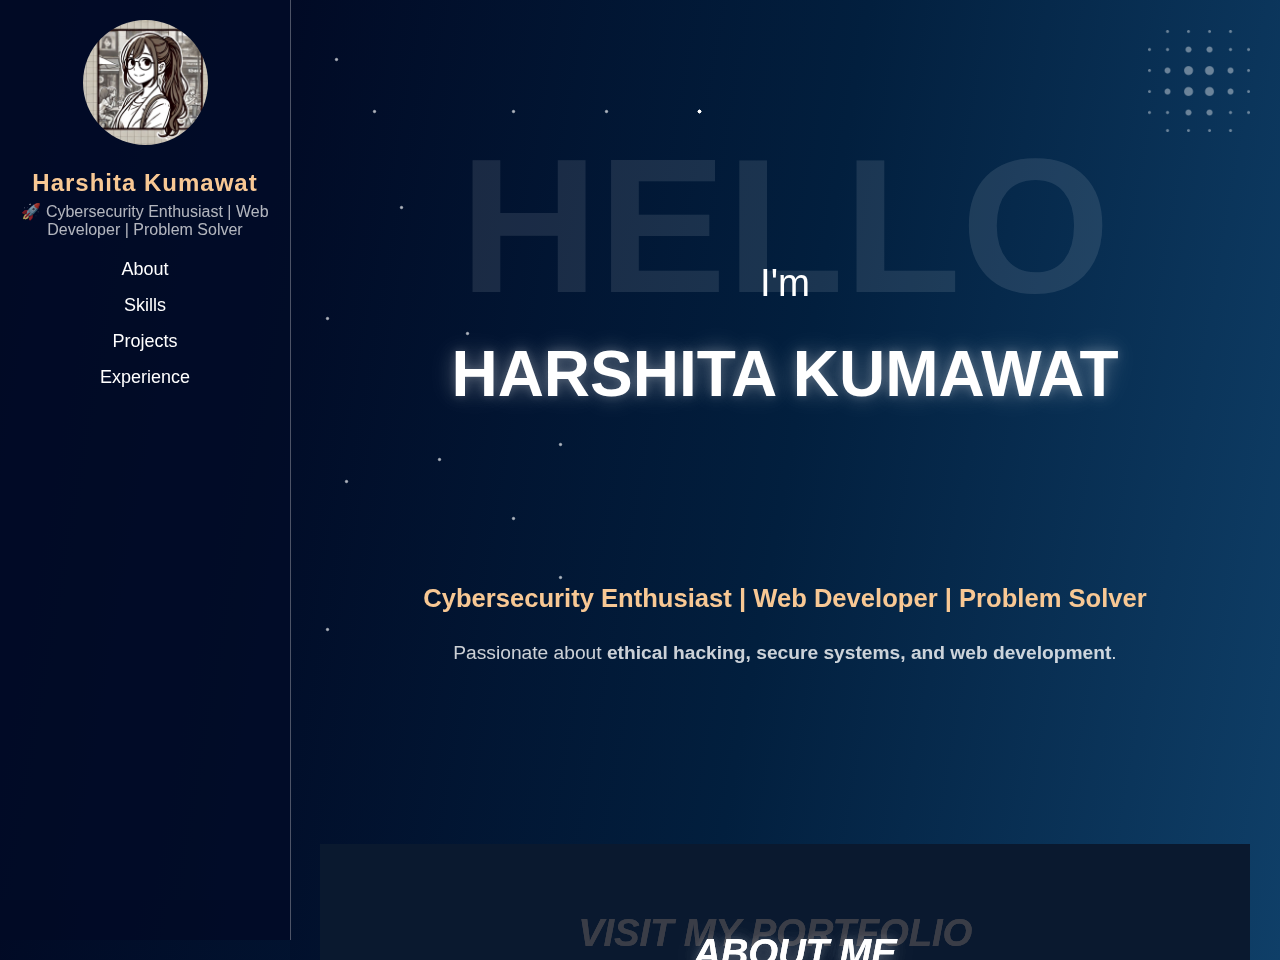
<file: index.html>
<!DOCTYPE html>
<html lang="en">
<head>
    <meta charset="UTF-8">
    <meta name="viewport" content="width=device-width, initial-scale=1.0">
    <title>Portfolio</title>
    <link rel="stylesheet" href="style.css">
</head>
<body>
    <div class="container">
        <!-- Sidebar -->
        <aside class="sidebar">
            <img src="./assets/profiles2.jpeg" alt="Profile Photo" class="profile-photo">
            <h1>Harshita Kumawat</h1>
            <h3>🚀 Cybersecurity Enthusiast | Web Developer | Problem Solver</h3>
            <nav>
                <ul class="left-list">
                    <li><a href="#about">About</a></li>
                    <li><a href="#skills">Skills</a></li>
                    <li><a href="#projects">Projects</a></li>
                    <li><a href="#experience">Experience</a></li>
                </ul>
            </nav>
        </aside>

        <!-- Main Content -->
        <main class="content">
            <!-- Home Section -->
            <section id="home">
                <div class="intersection">
                    <div class="bg-texts">HELLO</div>
                    <div class="intro"><p class="intro-p">I'm <br><span class="name-p">Harshita Kumawat</span></p></div>
                </div>
                <div class="home-content">
                    <p class="role">Cybersecurity Enthusiast | Web Developer | Problem Solver</p>
                    <p class="description">Passionate about <b>ethical hacking, secure systems, and web development</b>.</p>
                </div>

                <div class="floating-container">
                    <!-- Floating Dots using Image -->                    
                    <img class="floating-dot one" src="/assets/dot-svgrepo-com.svg" alt="dot">
                    <img class="floating-dot two" src="/assets/dot-svgrepo-com.svg" alt="dot">
                    <img class="floating-dot three" src="/assets/dot-svgrepo-com.svg" alt="dot">
                    <img class="floating-dot four" src="/assets/dot-svgrepo-com.svg" alt="dot">
                    <img class="floating-dot five" src="/assets/dot-svgrepo-com.svg" alt="dot">
                    <img class="floating-dot six" src="/assets/dot-svgrepo-com.svg" alt="dot">
                    <img class="floating-dot seven" src="/assets/dot-svgrepo-com.svg" alt="dot">
                    <img class="floating-dot eight" src="/assets/dot-svgrepo-com.svg" alt="dot">
                    <img class="floating-dot nine" src="/assets/dot-svgrepo-com.svg" alt="dot">
                    <img class="floating-dot ten" src="/assets/dot-svgrepo-com.svg" alt="dot">
                    <img class="floating-dot eleven" src="/assets/dot-svgrepo-com.svg" alt="dot">
                    <img class="floating-dot twelve" src="/assets/dot-svgrepo-com.svg" alt="dot">
                    <img class="floating-dot thirteen" src="/assets/dot-svgrepo-com.svg" alt="dot">
                    <img class="floating-dot fourteen" src="/assets/dot-svgrepo-com.svg" alt="dot">
                    <img class="floating-dot fifteen" src="/assets/dot-svgrepo-com.svg" alt="dot">
                    <img class="floating-dot sixteen" src="/assets/dot-svgrepo-com.svg" alt="dot">
                    <img class="floating-dot seventeen" src="/assets/dot-svgrepo-com.svg" alt="dot">
                    <img class="floating-dot eighteen" src="/assets/dot-svgrepo-com.svg" alt="dot">
                    <img class="floating-dot ninteen" src="/assets/dot-svgrepo-com.svg" alt="dot">
                    <img class="floating-dot twenty" src="/assets/dot-svgrepo-com.svg" alt="dot">
                </div>

                <div class="non-floating-container">
                    <img class="non-floating-icon five" id="grid-element" src="/assets/grid.png" alt="dot">
                </div>             

            </section>

            <!-- About Section -->
            <section id="about">
                <div class="wrapper">
                    <span data-text="VISIT MY PORTFOLIO"></span>
                    <span data-text="ABOUT ME"></span>
                </div>

                <!-- Discription about me -->
                <div class="about-container">
                    <p>
                        I’m <span class="highlight">Harshita Kumawat</span>, a <span class="highlight">BTech Cybersecurity student</span> passionate about 
                        <span class="highlight">ethical hacking, secure systems, and web development</span>. With a strong foundation in 
                        <span class="highlight">Python, C, C++, DSA, and security principles</span>, I thrive on exploring 
                        <span class="highlight">vulnerabilities, securing applications, and building impactful solutions</span>.
                    </p>
            
                    <p>
                        My journey into cybersecurity began with a deep curiosity about 
                        <span class="highlight">how systems work and how they can be secured from cyber threats</span>. Over time, I have explored 
                        <span class="highlight">penetration testing, secure coding, and data protection techniques</span>, blending my development skills 
                        with cybersecurity expertise.
                    </p>
            
                    <h3>What I’m Working On</h3>
                    <ul class="about-list">
                        <li>🔹 <b>Enhanced Malware Detection System</b> – Developing a system to 
                            <span class="highlight">identify and prevent malware threats</span> using <span class="highlight">advanced security techniques</span>.
                        </li>
                        <li>🔹 <b>Learning Ethical Hacking on Udemy</b> – Exploring 
                            <span class="highlight">penetration testing, security vulnerabilities, and ethical hacking tools</span> to strengthen my expertise.
                        </li>
                    </ul>
            
                    <p class="closing">
                        I believe that <span class="highlight">security is not just about defense but also about innovation</span>. My goal is to contribute to 
                        <span class="highlight">cutting-edge cybersecurity solutions</span> that protect digital infrastructures and ensure data integrity. 
                        I am eager to <span class="highlight">collaborate on challenging security projects</span> and make an impact in the 
                        <span class="highlight">cybersecurity industry</span>.
                    </p>
            
                    <p class="connect">🚀 <b>Let’s connect and make the digital world safer!</b></p>
                </div>
            </section>
            

            <!-- <div class="static-section">
                <h2>Key Skills & Expertise</h2>
                <div class="static-badges">
                    <div class="badge">Cybersecurity</div>
                    <div class="badge">Web Development</div>
                    <div class="badge">Ethical Hacking</div>
                    <div class="badge">Secure Systems</div>
                    <div class="badge">Problem Solving</div>
                </div>
            </div> -->

            <section id="projects">
                <h2 class="section-title">My <span>Projects</span></h2>
                <div class="projects-grid">
                    
                    <!-- Project Card-1 -->
                    <div class="project-card">
                        <h3 class="project-title">Secure Chat App</h3>
                        <div class="separator-line"></div>
                        <div class="project-images">
                            <img src="assets/chat-app.avif" alt="Project Image">
                            <div class="rectangle">
                                <div class="rectangle-1"></div>
                                <div class="rectangle-2"></div>
                                <div class="rectangle-3"></div>
                            </div>                            
                        </div>
                        <div class="project-info">
                            <p><b>Tech Stack:</b> Flask, WebSockets, AES, React</p>
                            <p><b>Tools Used:</b> Postman, Burp Suite</p>
                        </div>
                        <a href="https://github.com/your-repo-link" target="_blank" class="project-link">
                            <i class="arrow-icon">➜</i>
                        </a>
                    </div>
                    
                    <!-- Project Card-2 -->
                    <div class="project-card">
                        <h3 class="project-title">Secure Chat App</h3>
                        <div class="separator-line"></div>
                        <div class="project-images">
                            <img src="assets/chat-app.avif" alt="Project Image">
                            <div class="rectangle">
                                <div class="rectangle-1"></div>
                                <div class="rectangle-2"></div>
                                <div class="rectangle-3"></div>
                            </div>                            
                        </div>
                        <div class="project-info">
                            <p><b>Tech Stack:</b> Flask, WebSockets, AES, React</p>
                            <p><b>Tools Used:</b> Postman, Burp Suite</p>
                        </div>
                        <a href="https://github.com/your-repo-link" target="_blank" class="project-link">
                            <i class="arrow-icon">➜</i>
                        </a>
                    </div>

                    <!-- Project Card-3 -->
                    <div class="project-card">
                        <h3 class="project-title">Malware Detection System</h3>
                        <div class="separator-line"></div>
                        <div class="project-images">
                            <img src="/assets/malware-detection.jpeg" alt="Project Image">
                            <div class="rectangle"></div>
                        </div>
                        <div class="project-info">
                            <p><b>Tech Stack:</b> Machine Learning, Python</p>
                            <p><b>Tools Used:</b> Scikit-Learn, Jupyter</p>
                        </div>
                        <a href="https://github.com/your-repo-link" target="_blank" class="project-link">
                            <i class="arrow-icon">➜</i>
                        </a>
                    </div>
            
                </div>
            </section>                       

            <section id="skills">
                <h2>Skills</h2>
                <p>Technical skills and expertise.</p>
            </section>



            <section id="projects">
                <h2>Projects</h2>
                <p>Showcase of my work.</p>
            </section>

            <section id="experience">
                <h2>Experience</h2>
                <p>My work experience and achievements.</p>
            </section>
            <section>
                <div class="rectangle"></div>
            </section>
        </main>
    </div>
</body>
</html>
</file>
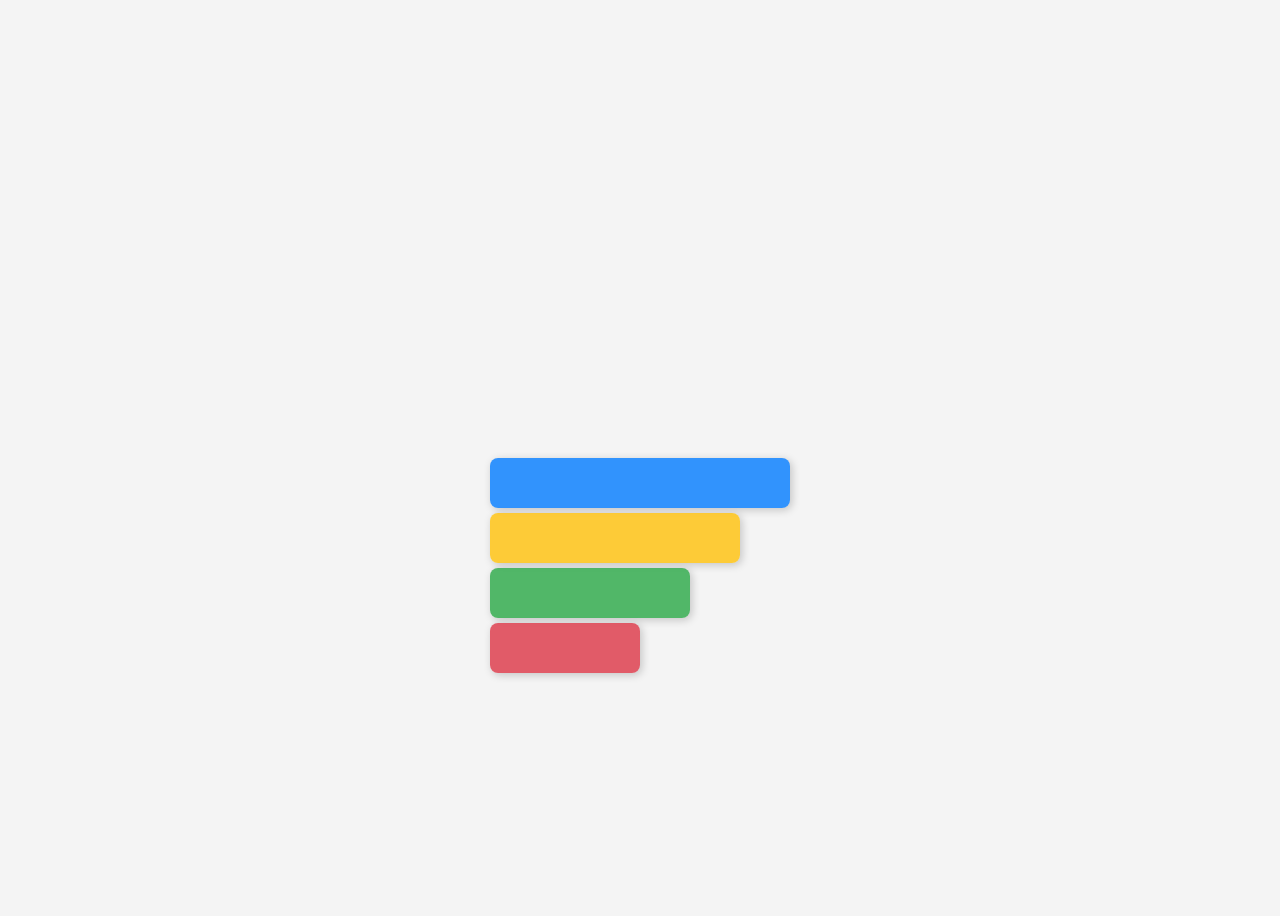
<file: try.html>
<!DOCTYPE html>
<html lang="en">
<head>
    <meta charset="UTF-8">
    <meta name="viewport" content="width=device-width, initial-scale=1.0">
    <title>Layered Rectangles</title>
    <style>
        body {
            display: flex;
            justify-content: center;
            align-items: center;
            height: 100vh;
            background-color: #f4f4f4;
        }
        .container {
            position: relative;
            width: 300px;
        }
        .rectangle {
            position: absolute;
            height: 50px;
            left: 0;
            border-radius: 8px;
            box-shadow: 2px 2px 8px rgba(0, 0, 0, 0.2);
        }
        .rectangle:nth-child(1) {
            width: 300px;
            background: rgba(0, 123, 255, 0.8);
            top: 0;
        }
        .rectangle:nth-child(2) {
            width: 250px;
            background: rgba(255, 193, 7, 0.8);
            top: 55px;
        }
        .rectangle:nth-child(3) {
            width: 200px;
            background: rgba(40, 167, 69, 0.8);
            top: 110px;
        }
        .rectangle:nth-child(4) {
            width: 150px;
            background: rgba(220, 53, 69, 0.8);
            top: 165px;
        }
    </style>
</head>
<body>
    <div class="container">
        <div class="rectangle"></div>
        <div class="rectangle"></div>
        <div class="rectangle"></div>
        <div class="rectangle"></div>
    </div>
</body>
</html>
</file>
<file: style.css>
/* F.about-listl-page layout */
body, html {
    margin: 0;
    padding: 0;
    height: 100%;
    font-family: Arial, sans-serif;
    background-image: linear-gradient(280deg, rgb(15 63 104), rgb(2 31 62), rgb(1 10 37));
    color: white;
}

/* Flexbox layout */
.container {
    display: flex;
    height: 100vh;
}

/* Sidebar (Fixed Left Partition) */
.sidebar {
    width: 250px;
    background-color: rgb(1,10,37, 0.8);
    padding: 20px;
    position: fixed;
    height: 100%;
    text-align: center;
    margin-right: 100px;
    border-right:  0.5px solid rgba(255, 255, 255, 0.3);
}

/* .sidebar h3{
    font-size: 12px;
    font-weight: 100;
    text-align: center;
    color: rgb(222, 221, 221);
} */

.sidebar h1 {
    font-size: 24px;
    font-weight: bold;
    color: rgb(248 200 148);
    /* color: #ffffff; */
    margin-top: 10px;
    margin-bottom: 0;
    letter-spacing: 1px;
    padding-bottom: 0px;
}

.sidebar h3 {
    font-size: 16px;
    font-weight: 400;
    color: rgba(255, 255, 255, 0.7);
    margin: 5px 0 20px 0;
}

.profile-photo {
    width: 50%;
    /* height: 10%; */
    border-radius: 100%;
    margin-bottom: 10px;
    margin-top: 0px;
}

.sidebar nav .left-list {
    list-style: none;
    padding: 0;
}

.sidebar nav .left-list li {
    margin: 15px 0;
}

.sidebar nav .left-list li a {
    text-decoration: none;
    color: white;
    font-size: 18px;
}

/* Main Content (Right Partition, Scrollable) */
.content {
    background-image: linear-gradient(280deg, rgb(15 63 104), rgb(2 31 62), rgb(1 10 37));
    margin-left: 290px;
    padding: 30px;
    overflow-y: auto;
    flex-grow: 1;
    height: 100vh;
}

section {
    margin-bottom: 50px;
}

h2 {
    /* border-bottom: 2px solid white; */
    padding-bottom: 5px;
}

/* Home Section */
/* Home Section */
#home {
    position: relative;
    text-align: center;
    color: white;
    padding: 10px 20px;
    display: flex;
    flex-direction: column;
    align-items: center;
    justify-content: center;
    height: 80vh;
    overflow: hidden;
}

/* Overlapping two divs */
.intersection {
    /* background-color: white; */
    width: 100vw;
    height: 50vh;
    position: relative;
    display: flex;
    justify-content: center;
    /* align-items: center; */
    overflow: hidden;
}

.bg-texts {
    /* background-color: green; */
    width: 80vw;
    height: auto;
    position: absolute;
    font-size: 15vw;
    color: white;
    display: flex;
    justify-content: center;
    align-items: center;
    z-index: 1;
    opacity: 0.1;
    font-weight: bold;
}

.intersection .intro {
    /* background-color: red; */
    width: 50vw;
    height: auto;
    position: absolute;
    top: 50%;
    left: 50%;
    transform: translate(-50%, -50%);
    display: flex;
    justify-content: center;
    align-items: center;
    z-index: 2;
    color: white;
    font-weight: bold;
    text-align: center;
    padding: 10px;
    border-radius: 8px;
    /* opacity: 0.9; */
}

.intro-p {
    margin: 0;
    font-size: 3vw;
    white-space: nowrap;
    font-weight: 100;
}

.name-p {
    font-weight: bold;
    text-transform: uppercase;
    font-size: 5vw;
    text-shadow: 0 0 10px rgba(255, 255, 255, 0.2), 
                 0 0 20px rgba(255, 255, 255, 0.2), 
                 0 0 30px rgba(255, 255, 255, 0.2);
}


/* Home Content */
.home-content {
    text-align: center;
    z-index: 2;
}

.role {
    font-size: 2vw;
    font-weight: bold;
    color: rgb(248 200 148);
    margin-top: 10px;
}

.description {
    font-size: 1.5vw;
    font-weight: 400;
    color: rgba(255, 255, 255, 0.8);
    margin-top: 15px;
}

/* Floating Container */
.floating-container {
    position: absolute;
    width: 100%;
    height: 100%;
    top: 0;
    left: 0;
    pointer-events: none; /* Prevents interaction */
    z-index: 0;
}

/* Floating Dots */
.floating-dot {
    position: absolute;
    top: 10%;
    left: 40%;
    width: 15px;
    height: auto;
    opacity: 0.7;
    animation: floatAnimation 6s infinite ease-in-out alternate;
}


/* Keyframe Animation */
@keyframes floatAnimation {
    0% { transform: translateY(0px); opacity: 0.5; }
    50% { transform: translateY(-20px); opacity: 1; }
    100% { transform: translateY(0px); opacity: 0.5; }
}

/* Floating Dots - Left Side (New Additions) */
.floating-dot.one { top: 3%; left: 1%; animation-duration: 5s; }
.floating-dot.two { top: 23%; left: 8%; animation-duration: 6s; }
/* .floating-dot.three { top: 28%; left: 2%; animation-duration: 7s; } */
.floating-dot.four { top: 38%; left: 0%; animation-duration: 8s; }
.floating-dot.five { top: 55%; left: 25%; animation-duration: 5.5s; }
.floating-dot.six { top: 65%; left: 20%; animation-duration: 6.5s; }
.floating-dot.seven { bottom: 8%; left: 20%; animation-duration: 7.5s; }
.floating-dot.eight { top: 40%; left: 15%; animation-duration: 8.5s; }
.floating-dot.nine { bottom: 80%; left: 30%; animation-duration: 9s; }
.floating-dot.ten { bottom: 20%; left: 5%; animation-duration: 10s; }
.floating-dot.eleven { top: 80%; left: 0%; animation-duration: 10s; }
.floating-dot.twelve { top: 73%; left: 25%; animation-duration: 10s; }
.floating-dot.thirteen { top: 60%; left: 2%; animation-duration: 10s; }
.floating-dot.fourteen { top: 57%; left: 12%; animation-duration: 10s; }
/* .floating-dot.fifteen { bottom: 85%; left: 5%; animation-duration: 10s; } */
/* .floating-dot.sixteen { bottom: 85%; left: 5%; animation-duration: 10s; } */
/* .floating-dot.seventeen { bottom: 85%; left: 5%; animation-duration: 10s; } */
/* .floating-dot.eighteen { bottom: 85%; left: 5%; animation-duration: 10s; } */

.non-floating-container {
    position: absolute;
    width: 100%;
    height: 100%;
    top: 0;
    left: 0;
    pointer-events: none;
}

/* Styling the Non-Floating Icons */
.non-floating-icon {
    position: absolute;
    width: 20vw; /* Adjust size */
    height: auto;
    opacity: 0.7;
}

#grid-element{
    width: 8vw;
    top: 0%;
    right: 0%;
    color: #f8c894;
    opacity: 0.4;
}

/* ABOUT ME SECTION */
/* Wrapper text */
@import url('https://fonts.googleapis.com/css2?family=Anton&display=swap');

/* About Section */
#about {
    text-align: center;
    padding: 10px 20px;
    position: relative;
}

/* Animated Text Effect */
.wrapper {
    font-size: 3vw;
    height: 2em;
    width: 100%;
    display: flex;
    align-items: center;
    justify-content: center;
    mix-blend-mode: screen;
    position: relative;
    margin-bottom: 20px;
}

/* Inverted Effect */
.wrapper.invert span {
    color: black;
}

.wrapper.invert span::before {
    -webkit-text-stroke: 0.1em var(--color);
}

/* Text Styling */
.wrapper span {
    --color: rgb(248 200 148);
    /* font-family: Impact, 'Anton', Haettenschweiler, 'Arial Narrow Bold', sans-serif; */
    font-weight: 700;
    font-style: italic;
    display: block;
    position: absolute;
    color: var(--color);
    letter-spacing: -0.005em;
}

/* Stroke Effect */
.wrapper span::before, 
.wrapper span::after {
    content: attr(data-text);
    display: block;
    position: relative;
    padding: 0 0.1em;
    z-index: 1;
}

.wrapper span::before {
    position: absolute;
    /* -webkit-text-stroke: 0.1em black; */
    z-index: 0;
}

/* Offset Text for Effect */
.wrapper span:first-child {
    transform: translate(-0.255em, -0.25em);
    opacity: 0.2;
}

.wrapper span:last-child {
    --color: white;
    transform: translate(0.255em, 0.25em);
    text-shadow: 0 0 10px rgba(255, 255, 255, 0.1), 
                 0 0 20px rgba(255, 255, 255, 0.1), 
                 0 0 30px rgba(255, 255, 255, 0.1);
}

/* About Text */
/* #about p {
    font-size: 1.5vw;
    color: rgba(255, 255, 255, 0.8);
    max-width: 800px;
    margin: auto;
    line-height: 1.8;
}


@media (max-width: 768px) {
    .wrapper {
        font-size: 10vw;
    }
    
    #about p {
        font-size: 3vw;
    }
}

@media (max-width: 480px) {
    .wrapper {
        font-size: 12vw;
    }

    #about p {
        font-size: 4vw;
    }
} */

/* About Me Section */
#about {
    background: #0a192f; /* Dark background */
    color: #ffffff; /* White text */
    margin-top: 8%;
    padding: 60px 15%;
    text-align: center;
}

.about-container {
    max-width: 900px;
    margin: 0 auto;
}

h2 {
    font-size: 2.5rem;
    font-weight: 700;
    margin-bottom: 20px;
    color: rgb(248 200 148); /* Highlighted title */
}

h3 {
    font-size: 1.8rem;
    margin-top: 30px;
    color: rgb(248 200 148);
}

p {
    font-size: 1.1rem;
    line-height: 1.8;
    margin-bottom: 15px;
}

.about-list {
    list-style-type: none;
    padding: 0;
    font-size: 1.1rem;
    line-height: 1.6;
}

.about-list li {
    background: rgba(255, 255, 255, 0.1);
    padding: 10px;
    margin: 8px 0;
    border-radius: 5px;
}

.highlight {
    color: rgb(248 200 148);
    font-weight: 600;
}

/* .highlight {
    background: rgb(248, 200, 148, 0.2);
    color: #64ffda;
    font-weight: 600;
    padding: 2px 6px; 
    border-radius: 5px;
} */

.closing {
    font-size: 1.2rem;
    font-style: italic;
    margin-top: 20px;
}

.connect {
    font-size: 1.3rem;
    font-weight: bold;
    margin-top: 25px;
}

/* Responsive Design */
@media (max-width: 768px) {
    #about {
        padding: 60px 10%;
    }

    h2 {
        font-size: 2rem;
    }

    h3 {
        font-size: 1.5rem;
    }

    p, .about-list {
        font-size: 1rem;
    }
}

/* PROJECT SECTION */
#projects {
    text-align: center;
    padding: 50px 5%;
    color: white;
}

/* Grid Layout */
.projects-grid {
    display: grid;
    grid-template-columns: repeat(auto-fit, minmax(300px, 1fr));
    gap: 20px;
    margin-top: 20px;
}

/* Project Card */
.project-card {
    background: rgba(255, 255, 255, 0.05);
    border-radius: 10px;
    /* padding: 1% 6% 6% 6%; */
    padding: 0px;
    position: relative;
    box-shadow: 0px 5px 15px rgba(0, 0, 0, 0.3);
    overflow: hidden;
    transition: 0.3s ease-in-out;
}

.project-card:hover {
    transform: translateY(-5px);
}

/* Project Title */
.project-title {
    font-size: 20px;
    font-weight: bold;
    margin-bottom: 10px;
    margin-top: 15px;
}

/* Separator Line */
.separator-line {
    width: 100%;
    height: 1px;
    background: rgba(255, 255, 255, 0.3);
    margin: 0px 0px 0px 0px;
}

/* Project Images */
.project-images {
    position: relative;
    /* width: fit-content; */
    width: 75%;
    margin: auto;
    padding: 20px 10px 10px 10px;
}

.project-images img {
    position: relative;
    width: 100%;
    height: auto;
    z-index: 3; /* Keeps the image on top */
    border-radius: 8px;
    
}

/* Rectangles Container */
.rectangle {
    position: absolute;
    bottom: 0px;
    left: 0px;
    right: 0px;
    width: 100%;
    height: 100%;
}

/* Base Styles for Rectangles */
.rectangle div {
    position: absolute;
    /* width: 90%;
    height: 100%; */
    background: rgba(255, 255, 255, 0.1); /* Light transparency */
    border-radius: 8px;
    transition: 0.3s ease;
}

/* First Rectangle (Furthest Back) */
.rectangle-1 {
    width: 88%;
    height: 90%;
    bottom: vw;
    left: 2.4vw;
    z-index: 0;
    background: rgba(255, 255, 255, 0.879);
}

/* Second Rectangle (Middle) */
.rectangle-2 {
    width: 80%;
    height: 95%;
    bottom: 1.8vw;
    left: 4vw;
    z-index: 1;
    background: rgba(255, 255, 255, 0.08);
}

/* Third Rectangle (Closest) */
.rectangle-3 {
    bottom: 5px;
    left: 5px;
    z-index: 2;
    background: rgba(255, 255, 255, 0.12);
}

/* .project-images {
    display: flex;
    gap: 10px;
    justify-content: center;
    margin-bottom: 15px;
    margin-top: 0px;
    padding: 12px 12px 12px 12px;
    border-radius: 10px;
}

.project-images img {
    width: 28vw;
    padding: 10px;
    border-radius: 10px;
    transition: 0.3s;
    position: relative;
    box-shadow: 
        20px 4px 6px rgb(0, 0, 0), 
        0 8px 15px #fa0000, 
        0 12px 25px rgba(234, 0, 255, 0);
} */

/* .rectangle-1{
    width: 30vw;
    background-color: #ffffff;
    height: 20vw;
    border-radius: 10px;
} */

/* .project-images img:hover {
    transform: scale(1.05);
} */

/* Project Info */
.project-info {
    font-size: 14px;
    line-height: 1.6;
}

/* GitHub Arrow Link */
.project-link {
    position: absolute;
    right: 15px;
    bottom: 15px;
    background: rgb(248 200 148);
    color: black;
    padding: 8px 12px;
    border-radius: 50%;
    text-decoration: none;
    font-size: 20px;
    font-weight: bold;
    transition: 0.3s ease-in-out;
}

.project-link:hover {
    background: white;
    color: black;
}
</file>
